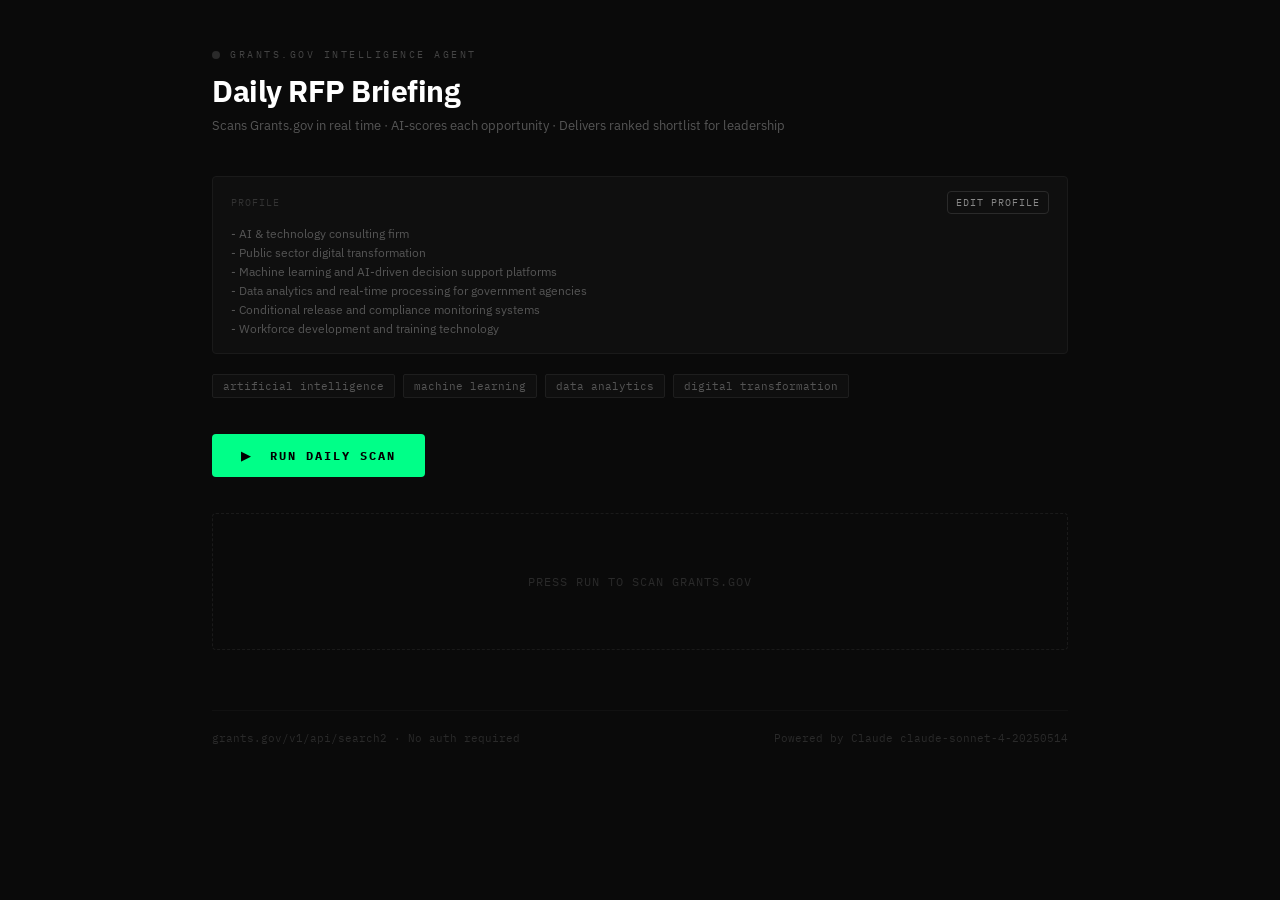
<file: grants-rfp-agent/index.html>
<!DOCTYPE html>
<html lang="en">
  <head>
    <meta charset="UTF-8" />
    <meta name="viewport" content="width=device-width, initial-scale=1.0" />
    <title>Grants RFP Agent</title>
    <link rel="icon" href="data:image/svg+xml,<svg xmlns='http://www.w3.org/2000/svg' viewBox='0 0 100 100'><text y='.9em' font-size='90'>📋</text></svg>">
    <link rel="preconnect" href="https://fonts.googleapis.com" />
    <link rel="preconnect" href="https://fonts.gstatic.com" crossorigin />
    <link href="https://fonts.googleapis.com/css2?family=IBM+Plex+Mono:wght@400;600&family=IBM+Plex+Sans:wght@400;500;600;700&display=swap" rel="stylesheet" />
    <script type="module" crossorigin src="./assets/index-DZkjS-pZ.js"></script>
    <link rel="stylesheet" crossorigin href="./assets/index-JixbmWOS.css">
  </head>
  <body>
    <div id="root"></div>
  </body>
</html>
</file>
<file: grants-rfp-agent/assets/index-JixbmWOS.css>
*,*:before,*:after{box-sizing:border-box;margin:0;padding:0}body{background:#0a0a0a;color:#e0e0e0;font-family:IBM Plex Sans,sans-serif;min-height:100vh;-webkit-font-smoothing:antialiased}::-webkit-scrollbar{width:4px}::-webkit-scrollbar-track{background:#111}::-webkit-scrollbar-thumb{background:#2a2a2a;border-radius:2px}@keyframes slideIn{0%{opacity:0;transform:translateY(12px)}to{opacity:1;transform:translateY(0)}}@keyframes fadeIn{0%{opacity:0}to{opacity:1}}@keyframes pulse{0%,to{opacity:1}50%{opacity:.3}}@keyframes spin{0%{transform:rotate(0)}to{transform:rotate(360deg)}}@keyframes scanline{0%{transform:translateY(-100%)}to{transform:translateY(100vh)}}
</file>
